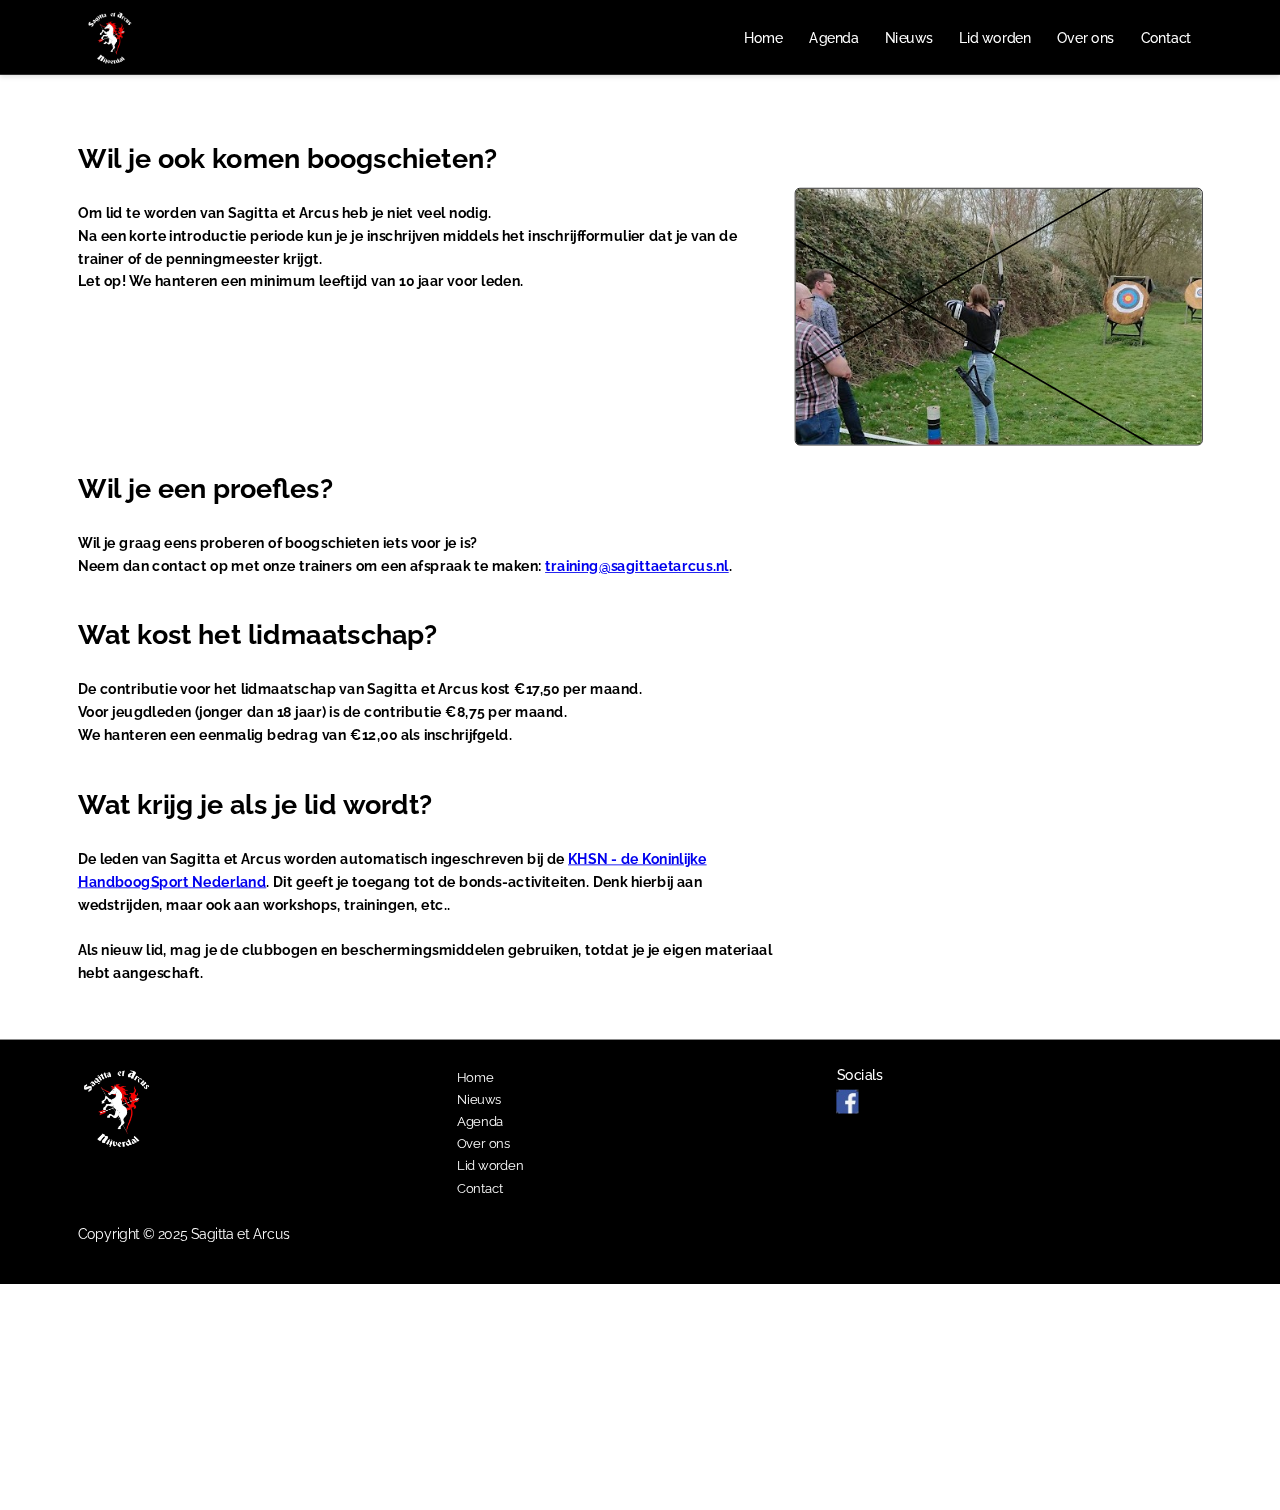
<file: lidworden.html>
<!DOCTYPE html>
<html lang="nl">
<head>
  <meta charset="UTF-8" />
  <meta name="viewport" content="width=device-width, initial-scale=1.0" />
  <title>Sagitta et Arcus</title>
  <link rel="stylesheet" href="style.css?" />
</head>
<body>

  <!-- HEADER -->
  <header>
    <div class="container">
      <div class="logo">
        <img src="Media/SetA-Logo.jpg" alt="Sagitta et Arcus Logo" height="600" />
      </div>
      <nav>
        <ul>
          <li><a href="index.php">Home</a></li>
          <li><a href="#">Agenda</a></li>
          <li><a href="#">Nieuws</a></li>
          <li><a href="lidworden.html#">Lid worden</a></li>
          <li><a href="oversagitta.html#">Over ons</a></li>
          <li><a href="contact.html#">Contact</a></li>
        </ul>
      </nav>
    </div>
  </header>

  <!-- BANNER 
    /*<section class="banner">
    <div class="container">
    </div>
  </section> -->
  
  
  <!-- Lid worden -->
  <section class="about">
    <div class="container">
      <h2>Wil je ook komen boogschieten?</h2><br>
      <p>
        Om lid te worden van Sagitta et Arcus heb je niet veel nodig. <br>
        
        Na een korte introductie periode kun je je inschrijven middels het inschrijfformulier dat je van de trainer of de penningmeester krijgt. 
        <br>
        Let op! We hanteren een minimum leeftijd van 10 jaar voor leden. 
      </p>


      <div class="image-box">
        <img src="Media/SetA-Les1.jpg" alt="LidWorden afbeelding" height="300"/>
      </div>

    </div>
    <div class="container">
      <h2>Wil je een proefles? </h2><br>
      <p>
      Wil je graag eens proberen of boogschieten iets voor je is? <br>
      Neem dan contact op met onze trainers om een afspraak te maken: <a href="mailto:training@sagittaetarcus.nl">training@sagittaetarcus.nl</a>. <br>
      </p>
    </div>
    <div class="container">
      <h2>Wat kost het lidmaatschap?</h2><br>
      <p>
           
      De contributie voor het lidmaatschap van Sagitta et Arcus kost &euro;17,50 per maand.<br>
      Voor jeugdleden (jonger dan 18 jaar) is de contributie &euro;8,75 per maand.<br>
      We hanteren een eenmalig bedrag van &euro;12,00 als inschrijfgeld.<br>
           
      </p>
    </div>
    <div class="container">
      <h2>Wat krijg je als je lid wordt?</h2><br>
      <p>
           
      De leden van Sagitta et Arcus worden automatisch ingeschreven bij de <a href="https://www.handboogsport.nl/">KHSN - de Koninlijke HandboogSport Nederland</a>. Dit geeft je toegang tot de bonds-activiteiten. Denk hierbij aan wedstrijden, maar ook aan workshops, trainingen, etc.. <br><br>
      Als nieuw lid, mag je de clubbogen en beschermingsmiddelen gebruiken, totdat je je eigen materiaal hebt aangeschaft. <br>
     
      </p>
    </div>

  </section>

  <!-- SPONSOREN 
  <section class="sponsoren">
    <div class="container">
      <h2>Sponsoren</h2> 
  -->
      <!-- Logo’s of blokken voor sponsoren -->
  <!--   
    </div>
  </section> 
  -->

  <!-- FOOTER -->
  <footer>
    <div class="container">
      <div class="footer-logo">
        <img src="Media/SetA-Logo.jpg" alt="Sagitta et Arcus Logo" height="500" />
      </div>
      <div class="footer-links">
        <ul>
          <li><a href="index.html">Home</a></li>
          <li><a href="#">Nieuws</a></li>
          <li><a href="#">Agenda</a></li>
          <li><a href="oversagitta.html#">Over ons</a></li>
          <li><a href="lidworden.html#">Lid worden</a></li>
          <li><a href="contact.html">Contact</a></li>
        </ul>
      </div>
      <div class="footer-socials">
        <p>Socials</p>
        <a href="https://www.facebook.com/sagittaetarcus.nijverdal" target="_blank"><img src="Media/SetA-PictoFB.jpg" alt="FaceBook" height="28" /></a>
        <!-- Social media icons of links hier -->
      </div>
      <div class="copyright">
        <p>Copyright © 2025 Sagitta et Arcus</p>
      </div>
    </div>
  </footer>

<script>
function scaleBody() {
  const vw = window.innerWidth; // breedte van het actieve browservenster
  let scale = 1;

  if (vw < 600) scale = 0.7;       // klein mobiel
  else if (vw < 900) scale = 0.75;  // groot mobiel / klein tablet
  else if (vw < 1200) scale = 0.8; // tablet / kleine desktop
  else if (vw < 1920) scale = 0.85;  // groot scherm (inclusief 1920x1080 venster)
  else if (vw < 2560) scale = 0.95; // extra groot scherm (>1920 venster)
  else scale = 1.30;                   // ultra groot venster

  document.body.style.transform = `scale(${scale})`;
  document.body.style.transformOrigin = 'top left';
  document.body.style.width = `${100 / scale}%`;
  document.body.style.overflowX = 'hidden';
}

// Voer uit bij laden en bij venster-resize
window.addEventListener('load', scaleBody);
window.addEventListener('resize', scaleBody);

</script>


</body>
</html>
</file>
<file: style.css>
/* style.css
   Responsive stylesheet for "Sagitta et Arcus" homepage
   - Uses CSS variables for easy color/spacing tweaks
   - Flexbox/Grid for layout
   - Responsive breakpoints: 1200px, 900px, 600px
*/

/* -------------------------
   Variables & Reset
   ------------------------- */
:root{
  --black: #000000;
  --white: #ffffff;
  --light-gray: #DEDEDE;
  --muted-gray: #F0F0F0;
  --max-width: 1600px; 
  --gap: 1.25rem;
  --radius: 6px;
}

@font-face {
    font-family: 'Raleway';
    src: url('Fonts/Raleway-VariableFont_wght.woff2') format('woff2'),
         url('Fonts/Raleway-VariableFont_wght.ttf') format('truetype');
}  

*,
*::before,
*::after {
  box-sizing: border-box;
}

html,body{
  height: 100%;
  margin: 0;
  font-family: "Raleway", system-ui, -apple-system, "Segoe UI", Roboto, "Helvetica Neue", Arial;
  font-size: 16px;
  color: var(--black);
  background: var(--white);
  -webkit-font-smoothing: antialiased;
  -moz-osx-font-smoothing: grayscale;
}


.container {
  max-width: 1200px;
  width: 90%;
  margin: 0 auto;
  padding: 0 1rem;
}

/* Utility container to center page content */
.container {
  width: 90%;
  max-width: var(--max-width);
  margin: 0 auto;
}

/* -------------------------
   Header
   ------------------------- */
header{
  background: var(--black);
  color: var(--white);
  padding: 0.75rem 0.5rem;
  position: sticky;
  top: 0;
  z-index: 50;
  box-shadow: 0 2px 6px rgba(0,0,0,0.12);
}

header .container {
  display: flex;
  align-items: center;
  justify-content: space-between;
  gap: var(--gap);
}

/* Logo */
.logo img {
  display: block;
  height: 64px;
  width: auto;
}

/* Navigation */
nav ul {
  display: flex;
  gap: 1.25rem;
  list-style: none;
  margin: 0;
  padding: 0;
  align-items: center;
}

nav a{
  color: var(--white);
  text-decoration: none;
  font-weight: 500;
  font-size: 1rem;
  padding: 0.25rem 0.35rem;
  transition: opacity 0.15s ease;
}

nav a:hover,
nav a:focus {
  opacity: 0.8;
  outline: none;
}

/* Small screens: stack nav below logo */
@media (max-width: 700px) {
  header .container {
    flex-direction: column;
    align-items: flex-start;
  }
  nav ul {
    width: 100%;
    flex-wrap: wrap;
    gap: 0.5rem;
  }
}

/* -------------------------
   Banner / Hero with diagonals
   ------------------------- */
.banner {
  background: var(--light-gray);
  height: 380px;               /* matches original approx */
  position: relative;
  overflow: hidden;
  display: flex;
  align-items: center;
  justify-content: center;
}

/* Decorative diagonal lines using pseudo elements */
.banner::before,
.banner::after {
  content: "";
  position: absolute;
  left: -10%;
  right: -10%;
  height: 2px;
  background: var(--black);
  opacity: 0.9;
}

.banner::before {
  transform: rotate(-13deg);
  top: 18%;
}

.banner::after {
  transform: rotate(13deg);
  top: 36%;
}

/* Centered hero content placeholder (could be heading / CTA) */
.banner .hero-content {
  position: relative; /* above pseudo elements */
  text-align: center;
  z-index: 2;
}

/* -------------------------
   About section
   ------------------------- */
.about {
  padding: 3rem 0;
}

.about .container {
  display: grid;
  grid-template-columns: 1fr 480px;
  gap: 1rem;
  align-items: start;
}

.about h2 {
  font-family: "Raleway";
  font-weight: 700;
  font-size: 2rem;
  margin: 2rem 0 0 0;
}

.about p {
  font-size: 1.05rem;
  line-height: 1.6;
  font-weight: 700;
}

/* Image box (replaces many absolute rectangles) */
.image-box {
  background: var(--light-gray);
  border: 1px solid var(--black);
  height: 303px;
  border-radius: var(--radius);
  position: relative;
  overflow: hidden;
}

/* Decorative diagonal lines inside cards */
.image-box::before,
.image-box::after {
  content: "";
  position: absolute;
  width: 140%;
  height: 2px;
  background: var(--black);
  left: -20%;
  top: 25%;
}

.image-box::before {
  transform: rotate(-30deg);
}

.image-box::after {
  transform: rotate(30deg);
  top: 65%;
}

/* Responsive: stack columns on small screens */
@media (max-width: 1000px) {
  .about .container {
    grid-template-columns: 1fr;
  }
  .image-box {
    margin-top: 1rem;
    width: 100%;
    height: 260px;
  }
}


/* -------------------------
   Agenda
   ------------------------- */
    /* Nieuws & Agenda styling */


 .agenda {
  padding: 2.5rem 0;
  background: transparent;
}
h2 {
margin-left: 20%;
font-size: 2rem;
}
.agenda-grid {
  display: grid;
  grid-template-columns: repeat(3, 1fr);
  gap: 1.25rem;
  align-items: start;
  max-width: var(--max-width);
  margin: 0 auto;
  padding: 0 1rem;
}

.agenda-item {
  background: var(--light-gray);
  border: 1px solid var(--black);
  padding: 1rem;
  min-height: auto;
  border-radius: var(--radius);
  position: relative;
  overflow: hidden;
}

.agenda-item h3{
  font-family: "Raleway";
  font-size: 1.25rem;
  margin: 0 0 0.5rem 0;
}

.agenda-item p{
  font-weight: 300;
  font-size: 1rem;
  line-height: 1.45;
  margin: 0;
}

/* Responsive news grid */
@media (max-width: 1000px){
  .agenda-grid { grid-template-columns: repeat(2, 1fr); }
}
@media (max-width: 600px){
  .Agenda-grid { grid-template-columns: 1fr; }
}


/* -------------------------
   Nieuws (news grid)
   ------------------------- */
.nieuws {
  padding: 2.5rem 0;
  background: transparent;
}

h2 {
margin-left: 20%;
}

.nieuws-grid {
  display: grid;
  grid-template-columns: repeat(3, 1fr);
  gap: 1.25rem;
  align-items: start;
  max-width: var(--max-width);
  margin: 0 auto;
  padding: 0 1rem;
}

.nieuws-item {
  background: var(--light-gray);
  border: 1px solid var(--black);
  padding: 1rem;
  min-height: auto;
  border-radius: var(--radius);
  position: relative;
  overflow: hidden;
}

.nieuws-item h3{
  font-family: "Raleway";
  font-size: 1.25rem;
  margin: 0 0 0.5rem 0;
}

.nieuws-item p{
  font-family: "Raleway";
  font-weight: 300;
  font-size: 1rem;
  line-height: 1.45;
  margin: 0;
}

/* Add small diagonal line motif inside each news item */
/*.nieuws-item::before,
.nieuws-item::after {
  content: "";
  position: absolute;
  width: 160%;
  height: 1px;
  left: -30%;
  background: var(--black);
  opacity: 0.9;
}

.nieuws-item::before { transform: rotate(-28deg); top: 12%; }
.nieuws-item::after  { transform: rotate(28deg);  top: 78%; }

/* Responsive news grid */
@media (max-width: 1000px){
  .nieuws-grid { grid-template-columns: repeat(2, 1fr); }
}
@media (max-width: 600px){
  .nieuws-grid { grid-template-columns: 1fr; }
}

/* -------------------------
   Sponsoren
   ------------------------- */
.sponsoren {
  padding: 2.5rem 0;
  background: var(--muted-gray);
}

.sponsoren .container {
  display: grid;
  grid-template-columns: repeat(4, 1fr);
  gap: 1rem;
  align-items: center;
}

.sponsor {
  background: var(--white);
  border-radius: 6px;
  padding: 0.5rem;
  display: flex;
  align-items: center;
  justify-content: center;
  min-height: 70px;
  border: 1px solid rgba(0,0,0,0.06);
}



/* Responsive sponsors */
@media (max-width: 900px) {
  .sponsoren .container {
    grid-template-columns: repeat(2, 1fr);
  }
}
@media (max-width: 500px) {
  .sponsoren .container {
    grid-template-columns: 1fr;
  }
}
/* -------------------------
   einde Sponsoren
   ------------------------- */



/* -------------------------
   Footer
   ------------------------- */
footer{
  background: var(--black);
  color: var(--white);
  padding: 2rem 0;
}

footer .container {
  display: grid;
  grid-template-columns: 1fr 1fr 1fr;
  gap: 1rem;
  align-items: start;
}

.footer-logo img {
  height: 96px;
  width: auto;
  display: block;
}

.footer-links ul {
  list-style: none;
  padding: 0;
  margin: 0;
}

.footer-links a {
  color: var(--white);
  text-decoration: none;
  display: block;
  padding: 0.25rem 0;
  font-size: 0.95rem;
}

.footer-socials p {
  margin: 0 0 0.5rem 0;
  font-weight: 500;
}

footer small {
  display: block;
  margin-top: 1rem;
  font-size: 0.85rem;
  opacity: 0.9;
}

/* Footer responsive stack */
@media (max-width: 900px) {
  footer .container {
    grid-template-columns: 1fr;
    text-align: left;
  }
  .footer-logo {
    margin-bottom: 1rem;
  }
}

/* -------------------------
   Accessibility & focus
   ------------------------- */
a:focus,
button:focus {
  outline: 3px solid rgba(0,0,0,0.12);
  outline-offset: 2px;
}

/* -------------------------
   Small helper classes
   ------------------------- */
.text-center { text-align: center; }
.mt-1 { margin-top: 1rem; }
.mb-1 { margin-bottom: 1rem; }
.hidden { display:none; }

/* -------------------------
   Example default spacing for page sections
   ------------------------- */
section { padding-left: 0; padding-right: 0; }

/* -------------------------
   End of stylesheet
   ------------------------- */

   /* Zorg dat afbeeldingen en iframes meeschalen */
.image-box img {
  display: block;
  width: 100%;
  height: auto;
}

@media (min-width: 1600px) {
  .container {
    padding: 0 10rem; /* iets meer ruimte aan zijkanten */
  }
}
</file>
